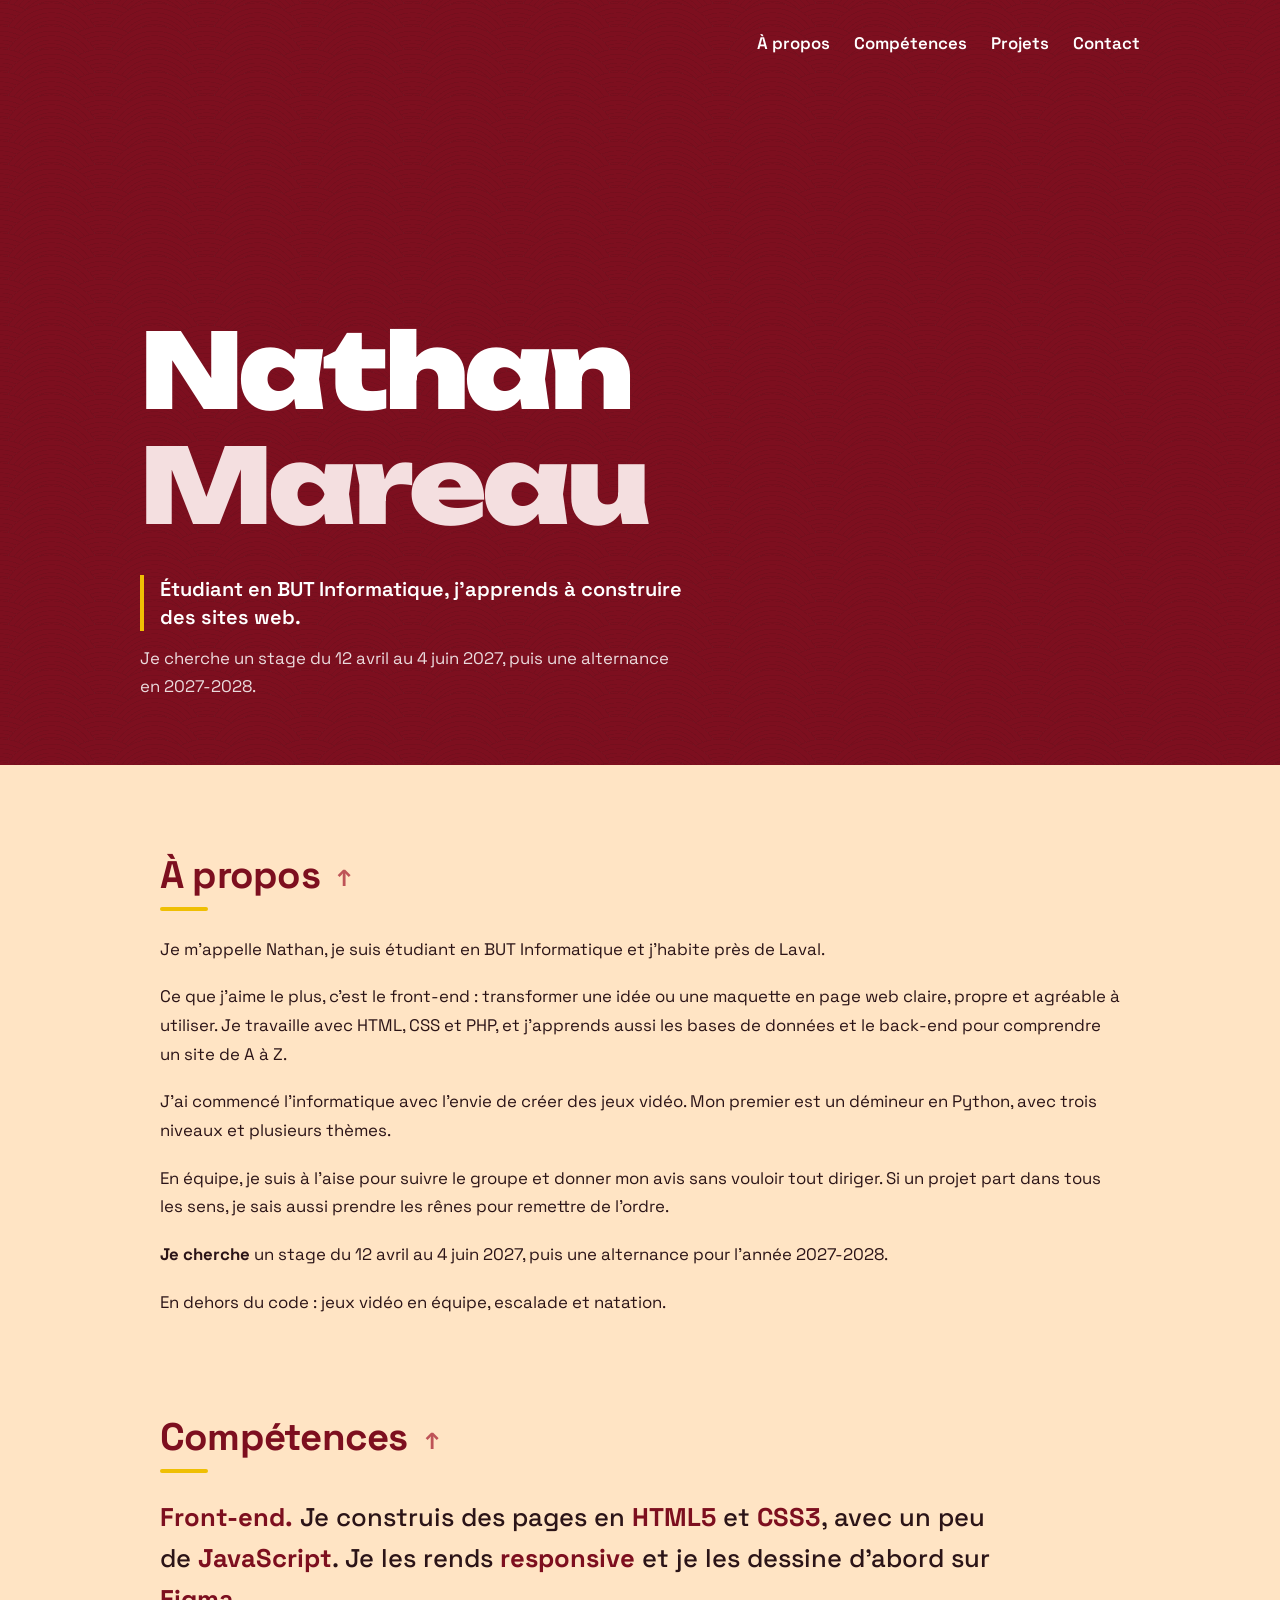
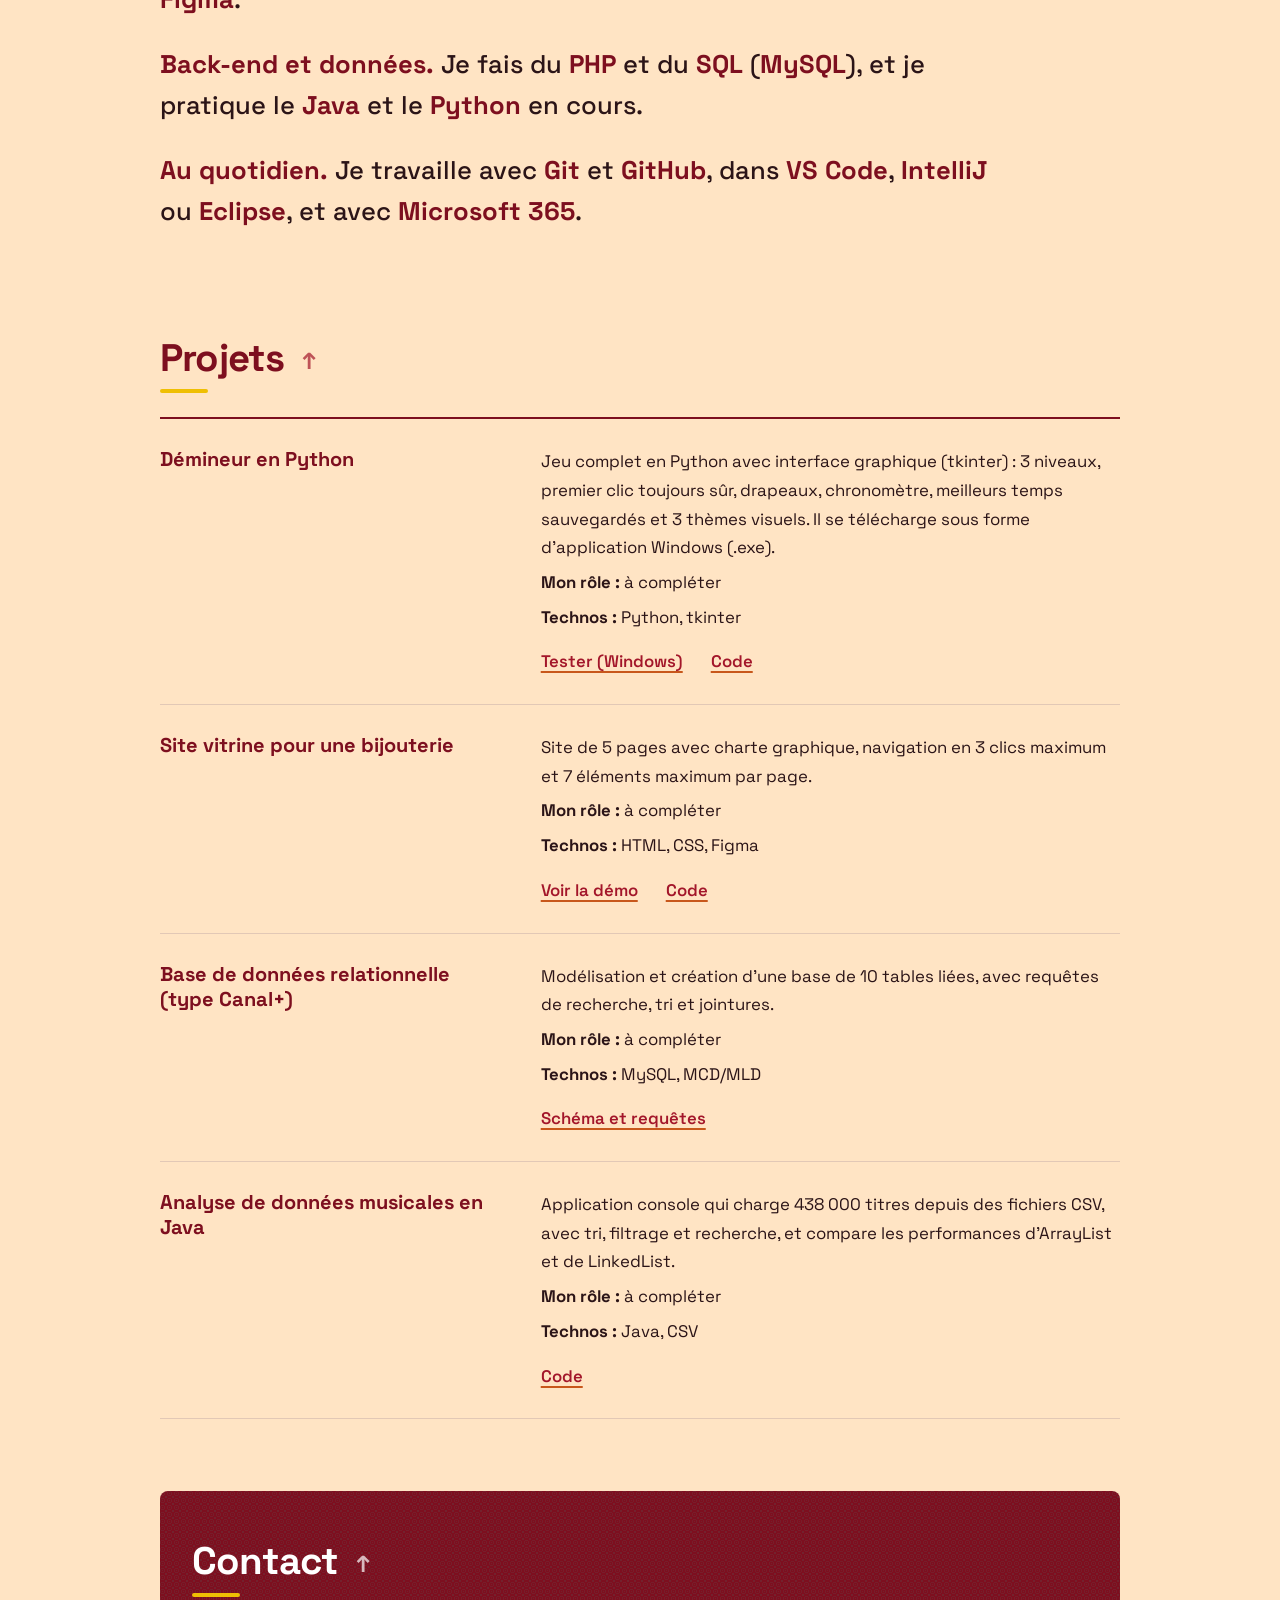
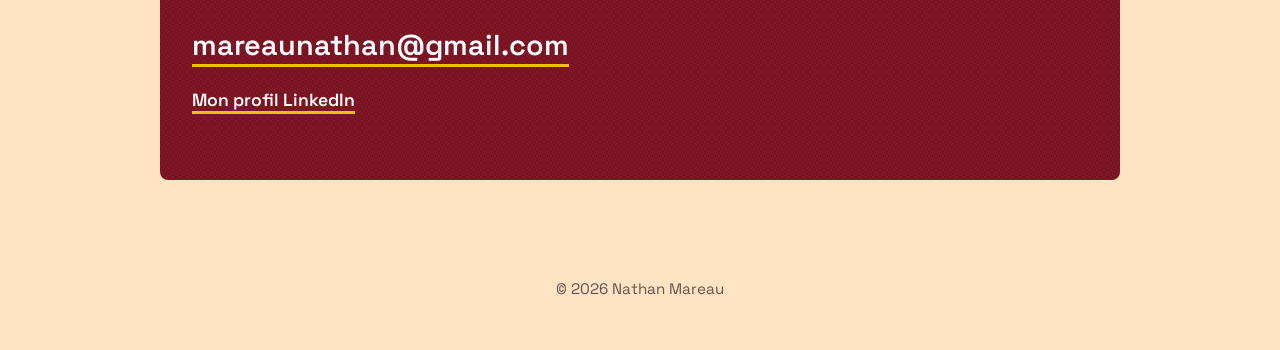
<file: index.html>
<!DOCTYPE html>
<html lang="fr">
<head>
    <meta charset="UTF-8">
    <meta name="viewport" content="width=device-width, initial-scale=1.0">
    <title>Nathan Mareau - Portfolio</title>
    <meta name="description" content="Portfolio de Nathan Mareau, étudiant en BUT Informatique et futur intégrateur web.">
    <link rel="preconnect" href="https://fonts.googleapis.com">
    <link rel="preconnect" href="https://fonts.gstatic.com" crossorigin>
    <link href="https://fonts.googleapis.com/css2?family=Space+Grotesk:wght@400;600;700&family=Unbounded:wght@900&display=swap" rel="stylesheet">
    <link rel="stylesheet" href="portfolio/style.css">
</head>
<body>
<div class="xp" aria-hidden="true"></div>

<header>
    <nav>
        <a href="#about">À propos</a>
        <a href="#competences">Compétences</a>
        <a href="#projets">Projets</a>
        <a href="#contact">Contact</a>
    </nav>
    <div class="accueil">
        <h1>
            <span class="ligne"><span>Nathan</span></span>
            <span class="ligne nom"><span>Mareau</span></span>
        </h1>
        <p class="metier">Étudiant en BUT Informatique, j'apprends à construire des sites web.</p>
        <p class="cherche">Je cherche un stage du 12 avril au 4 juin 2027, puis une alternance en 2027-2028.</p>
    </div>
</header>

<main>
    <section id="about">
        <h2>À propos</h2>
        <p>
            Je m'appelle Nathan, je suis étudiant en BUT Informatique et j'habite
            près de Laval.
        </p>
        <p>
            Ce que j'aime le plus, c'est le front-end : transformer une idée ou une
            maquette en page web claire, propre et agréable à utiliser. Je travaille
            avec HTML, CSS et PHP, et j'apprends aussi les bases de données et le
            back-end pour comprendre un site de A à Z.
        </p>
        <p>
            J'ai commencé l'informatique avec l'envie de créer des jeux vidéo. Mon
            premier est un démineur en Python, avec trois niveaux et plusieurs thèmes.
        </p>
        <p>
            En équipe, je suis à l'aise pour suivre le groupe et donner mon avis sans
            vouloir tout diriger. Si un projet part dans tous les sens, je sais aussi
            prendre les rênes pour remettre de l'ordre.
        </p>
        <p>
            <strong>Je cherche</strong> un stage du 12 avril au 4 juin 2027, puis une
            alternance pour l'année 2027-2028.
        </p>
        <p>En dehors du code : jeux vidéo en équipe, escalade et natation.</p>
    </section>

    <section id="competences">
        <h2>Compétences</h2>
        <div class="competences">
            <p><strong>Front-end.</strong> Je construis des pages en <strong>HTML5</strong> et <strong>CSS3</strong>, avec un peu de <strong>JavaScript</strong>. Je les rends <strong>responsive</strong> et je les dessine d'abord sur <strong>Figma</strong>.</p>
            <p><strong>Back-end et données.</strong> Je fais du <strong>PHP</strong> et du <strong>SQL</strong> (<strong>MySQL</strong>), et je pratique le <strong>Java</strong> et le <strong>Python</strong> en cours.</p>
            <p><strong>Au quotidien.</strong> Je travaille avec <strong>Git</strong> et <strong>GitHub</strong>, dans <strong>VS Code</strong>, <strong>IntelliJ</strong> ou <strong>Eclipse</strong>, et avec <strong>Microsoft 365</strong>.</p>
        </div>
    </section>

    <section id="projets">
        <h2>Projets</h2>
        <div class="grille">
            <article class="projet">
                <h3>Démineur en Python</h3>
                <p>Jeu complet en Python avec interface graphique (tkinter) : 3 niveaux, premier clic toujours sûr, drapeaux, chronomètre, meilleurs temps sauvegardés et 3 thèmes visuels. Il se télécharge sous forme d'application Windows (.exe).</p>
                <p><strong>Mon rôle :</strong> à compléter</p>
                <p><strong>Technos :</strong> Python, tkinter</p>
                <div class="liens">
                    <a href="https://github.com/MareauNathan/demineur/releases/latest/download/Demineur.exe">Tester (Windows)</a>
                    <a href="https://github.com/MareauNathan/demineur">Code</a>
                </div>
            </article>

            <article class="projet">
                <h3>Site vitrine pour une bijouterie</h3>
                <p>Site de 5 pages avec charte graphique, navigation en 3 clics maximum et 7 éléments maximum par page.</p>
                <p><strong>Mon rôle :</strong> à compléter</p>
                <p><strong>Technos :</strong> HTML, CSS, Figma</p>
                <div class="liens">
                    <a href="LIEN_DEMO">Voir la démo</a>
                    <a href="LIEN_GITHUB">Code</a>
                </div>
            </article>

            <article class="projet">
                <h3>Base de données relationnelle (type Canal+)</h3>
                <p>Modélisation et création d'une base de 10 tables liées, avec requêtes de recherche, tri et jointures.</p>
                <p><strong>Mon rôle :</strong> à compléter</p>
                <p><strong>Technos :</strong> MySQL, MCD/MLD</p>
                <div class="liens">
                    <a href="LIEN_GITHUB">Schéma et requêtes</a>
                </div>
            </article>

            <article class="projet">
                <h3>Analyse de données musicales en Java</h3>
                <p>Application console qui charge 438 000 titres depuis des fichiers CSV, avec tri, filtrage et recherche, et compare les performances d'ArrayList et de LinkedList.</p>
                <p><strong>Mon rôle :</strong> à compléter</p>
                <p><strong>Technos :</strong> Java, CSV</p>
                <div class="liens">
                    <a href="LIEN_GITHUB">Code</a>
                </div>
            </article>
        </div>
    </section>

    <section id="contact">
        <h2>Contact</h2>
        <p><a href="mailto:mareaunathan@gmail.com">mareaunathan@gmail.com</a></p>
        <p class="reseau"><a href="https://www.linkedin.com/in/nathan-mareau">Mon profil LinkedIn</a></p>
    </section>
</main>

<footer>© 2026 Nathan Mareau</footer>

<script src="portfolio/script.js"></script>
</body>
</html>
</file>
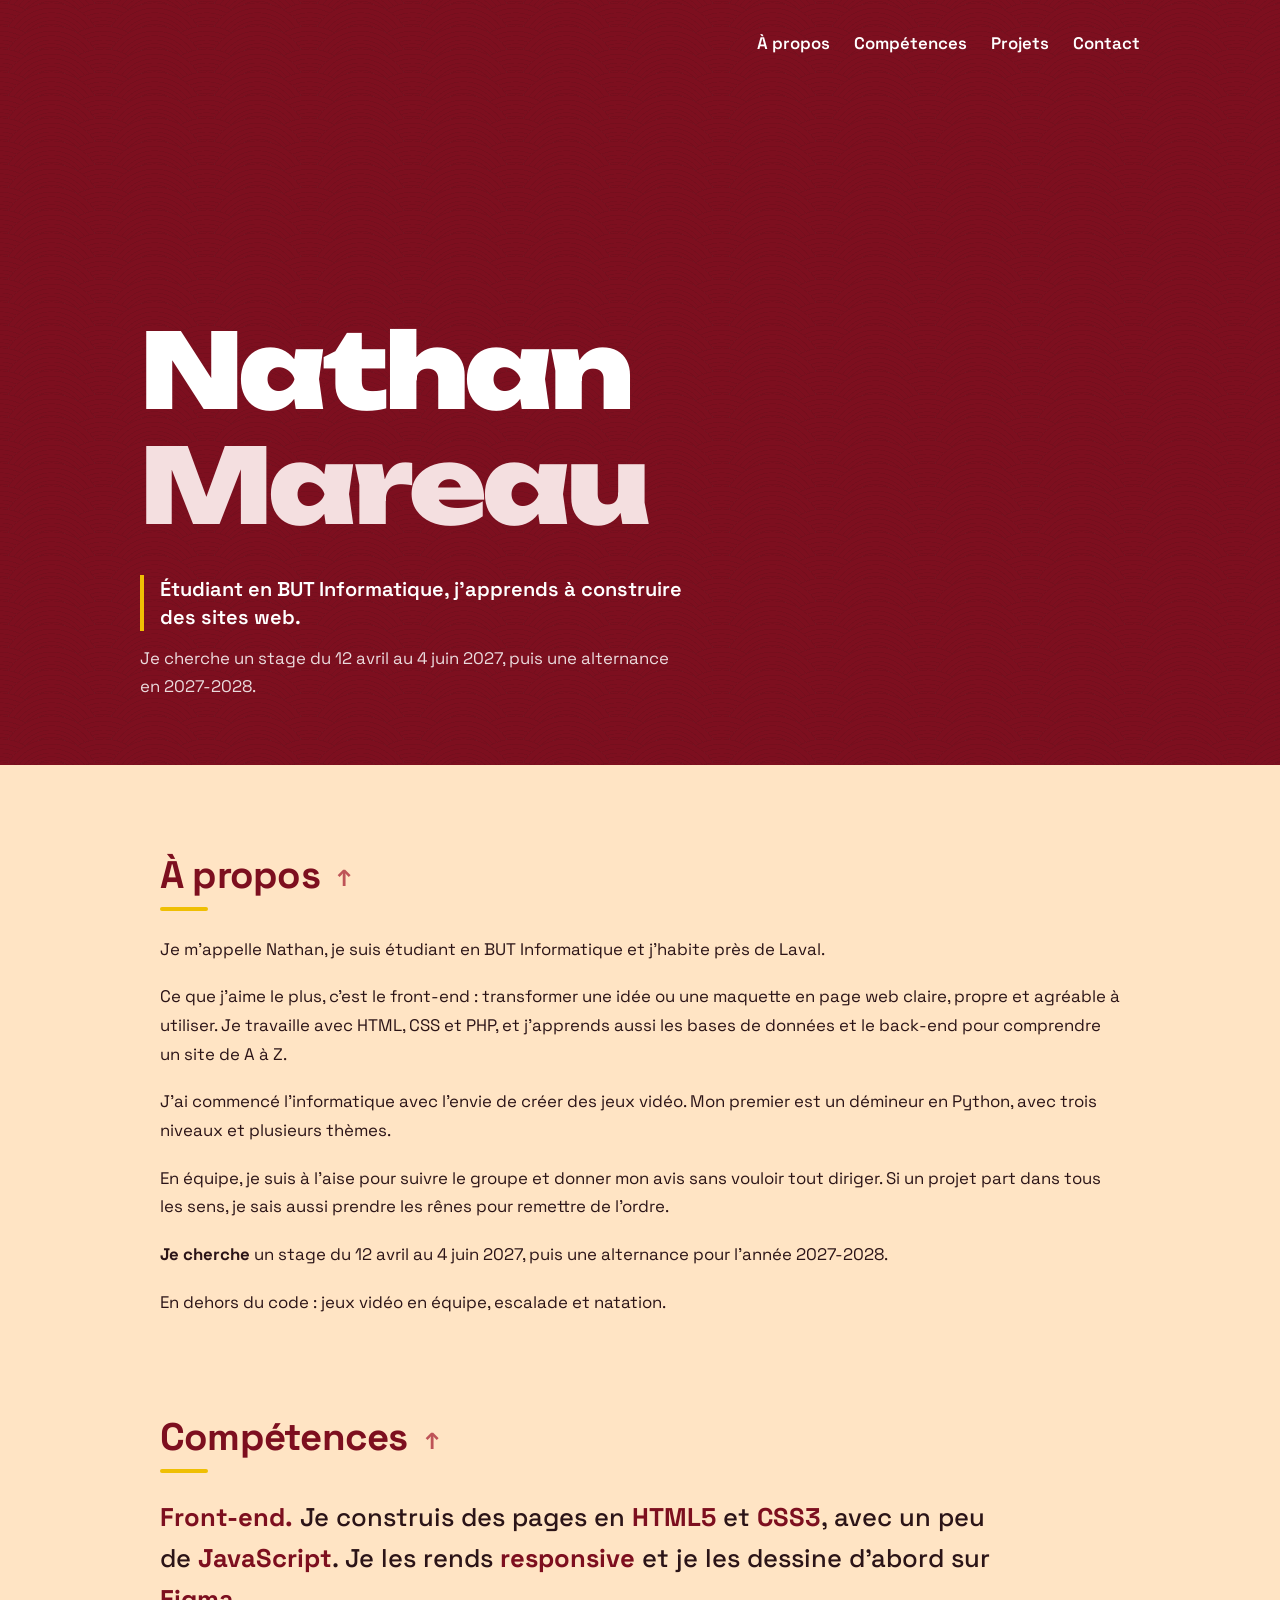
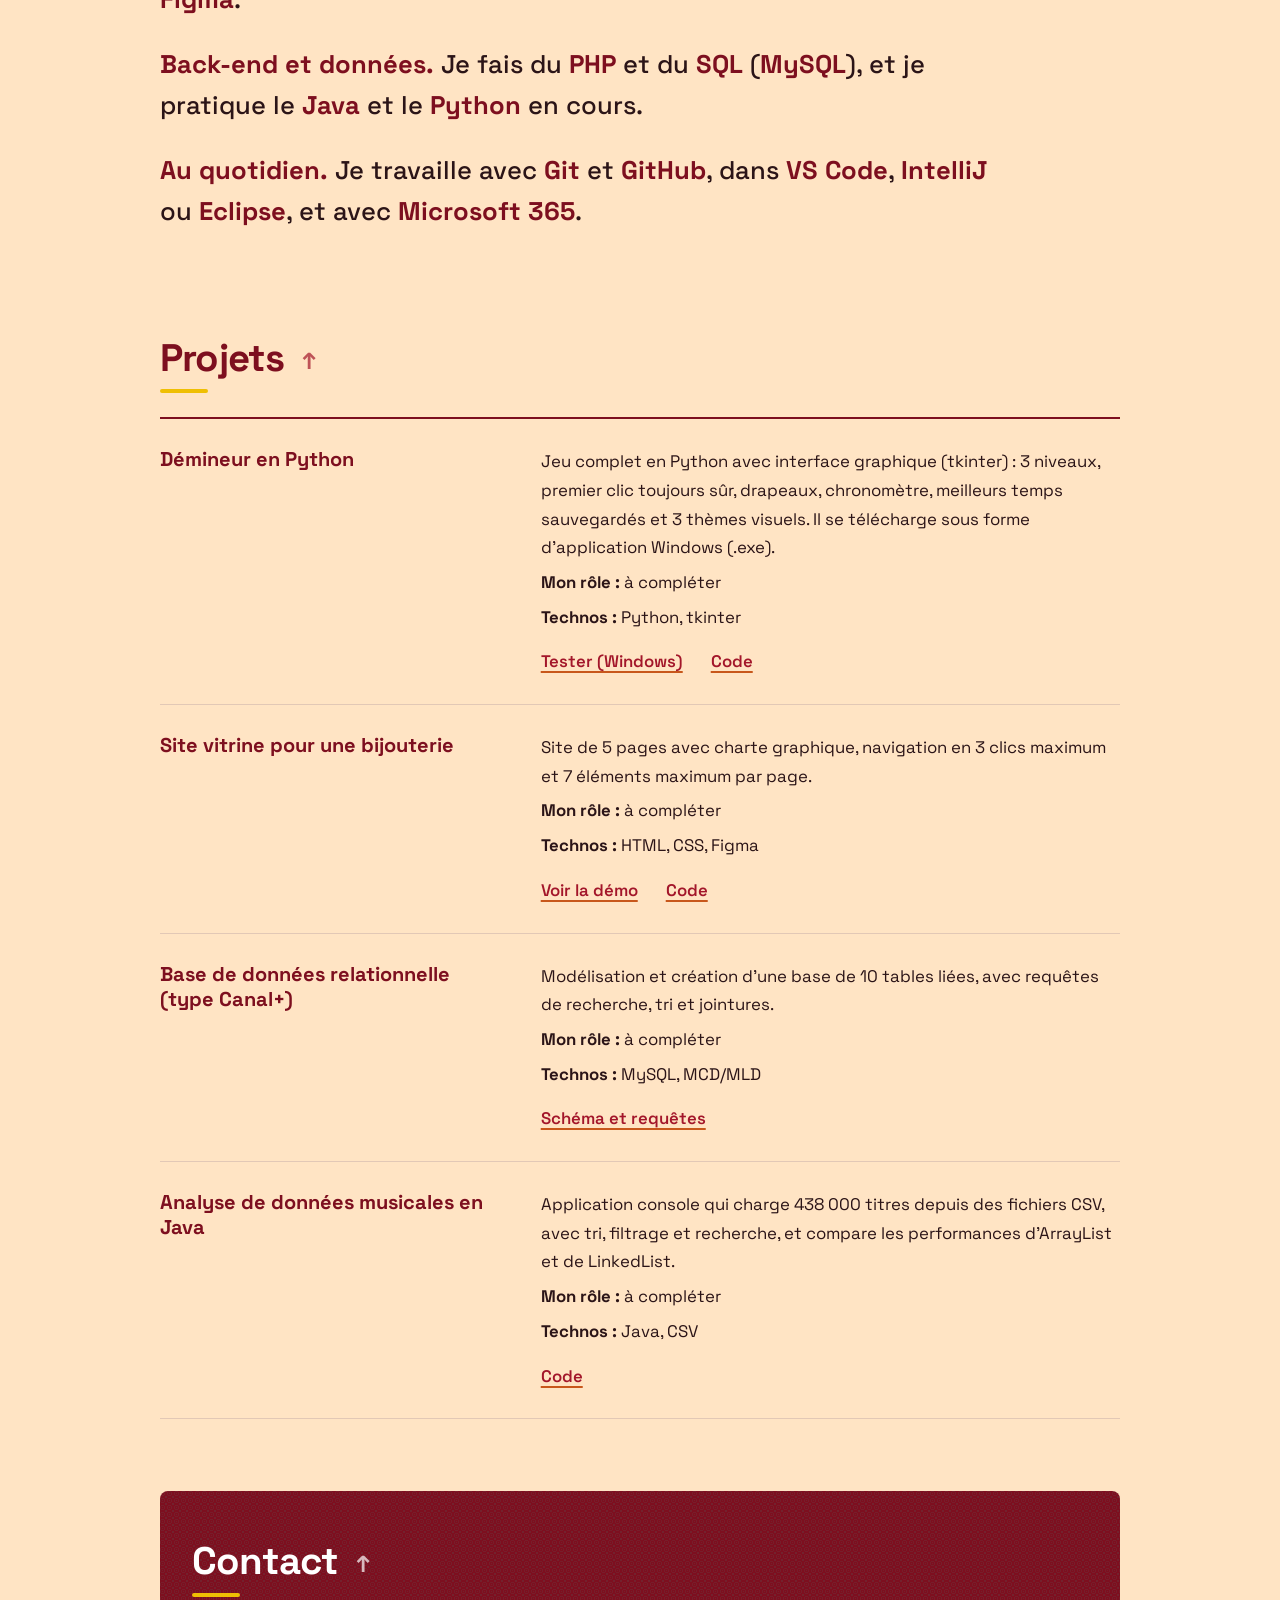
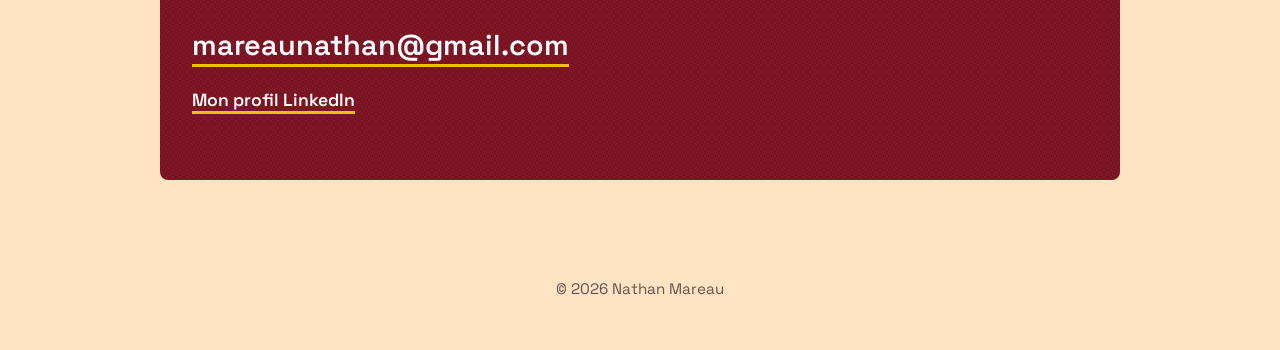
<file: portfolio/index.html>
<!DOCTYPE html>
<html lang="fr">
<head>
    <meta charset="UTF-8">
    <meta name="viewport" content="width=device-width, initial-scale=1.0">
    <title>Nathan Mareau - Portfolio</title>
    <meta name="description" content="Portfolio de Nathan Mareau, étudiant en BUT Informatique et futur intégrateur web.">
    <link rel="preconnect" href="https://fonts.googleapis.com">
    <link rel="preconnect" href="https://fonts.gstatic.com" crossorigin>
    <link href="https://fonts.googleapis.com/css2?family=Space+Grotesk:wght@400;600;700&family=Unbounded:wght@900&display=swap" rel="stylesheet">
    <link rel="stylesheet" href="style.css">
</head>
<body>
<div class="xp" aria-hidden="true"></div>

<header>
    <nav>
        <a href="#about">À propos</a>
        <a href="#competences">Compétences</a>
        <a href="#projets">Projets</a>
        <a href="#contact">Contact</a>
    </nav>
    <div class="accueil">
        <h1>
            <span class="ligne"><span>Nathan</span></span>
            <span class="ligne nom"><span>Mareau</span></span>
        </h1>
        <p class="metier">Étudiant en BUT Informatique, j'apprends à construire des sites web.</p>
        <p class="cherche">Je cherche un stage du 12 avril au 4 juin 2027, puis une alternance en 2027-2028.</p>
    </div>
</header>

<main>
    <section id="about">
        <h2>À propos</h2>
        <p>
            Je m'appelle Nathan, je suis étudiant en BUT Informatique et j'habite
            près de Laval.
        </p>
        <p>
            Ce que j'aime le plus, c'est le front-end : transformer une idée ou une
            maquette en page web claire, propre et agréable à utiliser. Je travaille
            avec HTML, CSS et PHP, et j'apprends aussi les bases de données et le
            back-end pour comprendre un site de A à Z.
        </p>
        <p>
            J'ai commencé l'informatique avec l'envie de créer des jeux vidéo. Mon
            premier est un démineur en Python, avec trois niveaux et plusieurs thèmes.
        </p>
        <p>
            En équipe, je suis à l'aise pour suivre le groupe et donner mon avis sans
            vouloir tout diriger. Si un projet part dans tous les sens, je sais aussi
            prendre les rênes pour remettre de l'ordre.
        </p>
        <p>
            <strong>Je cherche</strong> un stage du 12 avril au 4 juin 2027, puis une
            alternance pour l'année 2027-2028.
        </p>
        <p>En dehors du code : jeux vidéo en équipe, escalade et natation.</p>
    </section>

    <section id="competences">
        <h2>Compétences</h2>
        <div class="competences">
            <p><strong>Front-end.</strong> Je construis des pages en <strong>HTML5</strong> et <strong>CSS3</strong>, avec un peu de <strong>JavaScript</strong>. Je les rends <strong>responsive</strong> et je les dessine d'abord sur <strong>Figma</strong>.</p>
            <p><strong>Back-end et données.</strong> Je fais du <strong>PHP</strong> et du <strong>SQL</strong> (<strong>MySQL</strong>), et je pratique le <strong>Java</strong> et le <strong>Python</strong> en cours.</p>
            <p><strong>Au quotidien.</strong> Je travaille avec <strong>Git</strong> et <strong>GitHub</strong>, dans <strong>VS Code</strong>, <strong>IntelliJ</strong> ou <strong>Eclipse</strong>, et avec <strong>Microsoft 365</strong>.</p>
        </div>
    </section>

    <section id="projets">
        <h2>Projets</h2>
        <div class="grille">
            <article class="projet">
                <h3>Démineur en Python</h3>
                <p>Jeu complet en Python avec interface graphique (tkinter) : 3 niveaux, premier clic toujours sûr, drapeaux, chronomètre, meilleurs temps sauvegardés et 3 thèmes visuels. Il se télécharge sous forme d'application Windows (.exe).</p>
                <p><strong>Mon rôle :</strong> à compléter</p>
                <p><strong>Technos :</strong> Python, tkinter</p>
                <div class="liens">
                    <a href="https://github.com/MareauNathan/demineur/releases/latest/download/Demineur.exe">Tester (Windows)</a>
                    <a href="https://github.com/MareauNathan/demineur">Code</a>
                </div>
            </article>

            <article class="projet">
                <h3>Site vitrine pour une bijouterie</h3>
                <p>Site de 5 pages avec charte graphique, navigation en 3 clics maximum et 7 éléments maximum par page.</p>
                <p><strong>Mon rôle :</strong> à compléter</p>
                <p><strong>Technos :</strong> HTML, CSS, Figma</p>
                <div class="liens">
                    <a href="LIEN_DEMO">Voir la démo</a>
                    <a href="LIEN_GITHUB">Code</a>
                </div>
            </article>

            <article class="projet">
                <h3>Base de données relationnelle (type Canal+)</h3>
                <p>Modélisation et création d'une base de 10 tables liées, avec requêtes de recherche, tri et jointures.</p>
                <p><strong>Mon rôle :</strong> à compléter</p>
                <p><strong>Technos :</strong> MySQL, MCD/MLD</p>
                <div class="liens">
                    <a href="LIEN_GITHUB">Schéma et requêtes</a>
                </div>
            </article>

            <article class="projet">
                <h3>Analyse de données musicales en Java</h3>
                <p>Application console qui charge 438 000 titres depuis des fichiers CSV, avec tri, filtrage et recherche, et compare les performances d'ArrayList et de LinkedList.</p>
                <p><strong>Mon rôle :</strong> à compléter</p>
                <p><strong>Technos :</strong> Java, CSV</p>
                <div class="liens">
                    <a href="LIEN_GITHUB">Code</a>
                </div>
            </article>
        </div>
    </section>

    <section id="contact">
        <h2>Contact</h2>
        <p><a href="mailto:mareaunathan@gmail.com">mareaunathan@gmail.com</a></p>
        <p class="reseau"><a href="https://www.linkedin.com/in/nathan-mareau">Mon profil LinkedIn</a></p>
    </section>
</main>

<footer>© 2026 Nathan Mareau</footer>

<script src="script.js"></script>
</body>
</html>
</file>
<file: portfolio/style.css>
:root {
    --bordeaux: #7d0f1f;
    --rouge: #a3162a;
    --or: #efbf04;
    --orange: #c8571b;
    --rose: #f4dfe0;
    --surlignage: rgba(163, 22, 42, 0.18);
    --pale: #fbf3f3;
    --texte: #2b1417;
    --ligne: #e2c8b6;
    --titre: "Unbounded", "Arial Black", system-ui, sans-serif;
    --corps: "Space Grotesk", system-ui, sans-serif;
}

* { box-sizing: border-box; margin: 0; padding: 0; }

html { scroll-behavior: smooth; }

body {
    font-family: var(--corps);
    font-size: 1.05rem;
    line-height: 1.7;
    color: var(--texte);
    background: bisque;
}

a { color: var(--rouge); font-weight: 600; }

:focus-visible { outline: 3px solid var(--rouge); outline-offset: 3px; }
header :focus-visible, #contact :focus-visible { outline-color: #fff; }

.xp {
    position: fixed; top: 0; left: 0; z-index: 20;
    height: 4px; width: 0;
    background: var(--orange);
}

/* En-tête */
header {
    min-height: 85svh;
    display: flex; flex-direction: column;
    padding: 1.5rem max(1.25rem, calc((100% - 1000px) / 2)) 4rem;
    background-color: #7d0f1f;
    background-image: url("assets/arches.png");
    color: #fff;
}

nav { display: flex; flex-wrap: wrap; justify-content: flex-end; gap: 1.5rem; }

header nav a {
    color: #fff; text-decoration: none; font-weight: 600;
    padding: 0.3rem 0;
    border-bottom: 2px solid transparent;
    transition: border-color 0.2s;
}
header nav a:hover { border-bottom-color: var(--or); }

.accueil { margin-top: auto; }

h1 {
    font-family: var(--titre); font-weight: 900;
    font-size: clamp(2.6rem, 10vw, 6.5rem);
    line-height: 1; letter-spacing: -0.04em;
    margin-bottom: 1.75rem;
}
.ligne { display: block; overflow: hidden; padding-bottom: 0.1em; }
.ligne span { display: block; animation: monte 0.9s cubic-bezier(0.2, 0.8, 0.2, 1) both; }
.nom span { color: var(--rose); animation-delay: 0.15s; }
@keyframes monte { from { transform: translateY(105%); } }

.metier, .cherche { max-width: 34rem; animation: apparait 0.8s 0.6s both; }
.metier {
    font-size: 1.25rem; font-weight: 600; line-height: 1.4;
    padding-left: 1rem; border-left: 4px solid var(--or);
}
.cherche { margin-top: 0.8rem; opacity: 0.85; }
@keyframes apparait { from { opacity: 0; transform: translateY(10px); } }

/* Contenu */
main { max-width: 1000px; margin: 0 auto; padding: 3rem 1.25rem 2rem; }
section { padding: 2.5rem 0; }

h2 {
    font-weight: 700;
    font-size: clamp(1.8rem, 4.5vw, 2.4rem);
    line-height: 1.15; letter-spacing: -0.02em;
    color: var(--bordeaux);
    margin-bottom: 1.5rem;
}
h2::after {
    content: ""; display: block; width: 3rem; height: 4px; margin-top: 0.6rem;
    border-radius: 2px; background: var(--or);
}

/* Flèche de retour en haut, ajoutée à chaque titre par script.js */
.haut {
    display: inline-block;
    margin-left: 0.5rem;
    font-size: 0.6em;
    font-weight: 700;
    text-decoration: none;
    vertical-align: middle;
    opacity: 0.7;
    transition: transform 0.2s, opacity 0.2s;
}
.haut:hover { transform: translateY(-4px); opacity: 1; }
#contact .haut { font-size: 0.6em; text-decoration: none; }

#about p { max-width: 60rem; margin-bottom: 1.2rem; }
/*#about p:first-of-type { font-size: 1.3rem; font-weight: 600; line-height: 1.5; }*/
/*#about strong { box-shadow: inset 0 -0.4em 0 var(--surlignage); }*/

/* Compétences : trois phrases */
.competences { max-width: 53rem; }
.competences p {
    font-size: clamp(1.2rem, 2.6vw, 1.6rem);
    font-weight: 500; line-height: 1.6;
    margin-bottom: 1.5rem;
}
.competences strong {
    color: var(--bordeaux); font-weight: 700;
}

/* Projets : une liste en lignes, sans boîtes */
.grille { border-top: 2px solid var(--bordeaux); }
.projet {
    display: grid; gap: 0.4rem 2.5rem;
    grid-template-columns: minmax(0, 1fr) minmax(0, 1.7fr);
    padding: 1.75rem 0;
    border-bottom: 1px solid var(--ligne);
}
.projet h3 {
    grid-column: 1; grid-row: 1 / span 4;
    font-size: 1.25rem; line-height: 1.25; color: var(--bordeaux);
    transition: color 0.2s;
}
.projet:hover h3 { color: var(--rouge); }
.projet p, .liens { grid-column: 2; margin: 0; }
.liens { margin-top: 0.6rem; }
.liens a {
    margin-right: 1.5rem;
    text-decoration: underline; text-decoration-thickness: 2px;
    text-underline-offset: 0.25em; text-decoration-color: var(--orange);
}
.liens a:hover { color: var(--bordeaux); }

/* Contact */
#contact {
    margin: 2rem 0; padding: 3rem 2rem;
    background-color: #7d0f1f;
    background-image: url("assets/dark-dotted-2.png"); color: #fff;
    border-radius: 8px;
}
#contact h2 { color: #fff; }
#contact p { margin-bottom: 1rem; }
#contact a {
    color: #fff; font-size: clamp(1.1rem, 4vw, 1.8rem);
    word-break: break-word;
    text-decoration: underline; text-decoration-thickness: 3px;
    text-underline-offset: 0.3em; text-decoration-color: var(--or);
}
#contact .reseau a { font-size: 1.1rem; }

footer { text-align: center; padding: 2rem 1rem 3rem; font-size: 0.95rem; opacity: 0.7; }

@media (max-width: 560px) {
    nav { justify-content: flex-start; gap: 1rem; }
    header { padding-bottom: 3rem; }
    #contact { padding: 2.5rem 1.25rem; }
}

@media (max-width: 700px) {
    .projet { grid-template-columns: 1fr; }
    .projet h3 { grid-row: auto; }
    .projet h3, .projet p, .liens { grid-column: 1; }
}

@media (prefers-reduced-motion: reduce) {
    *, *::before, *::after { animation: none !important; transition: none !important; }
    html { scroll-behavior: auto; }
}
</file>
